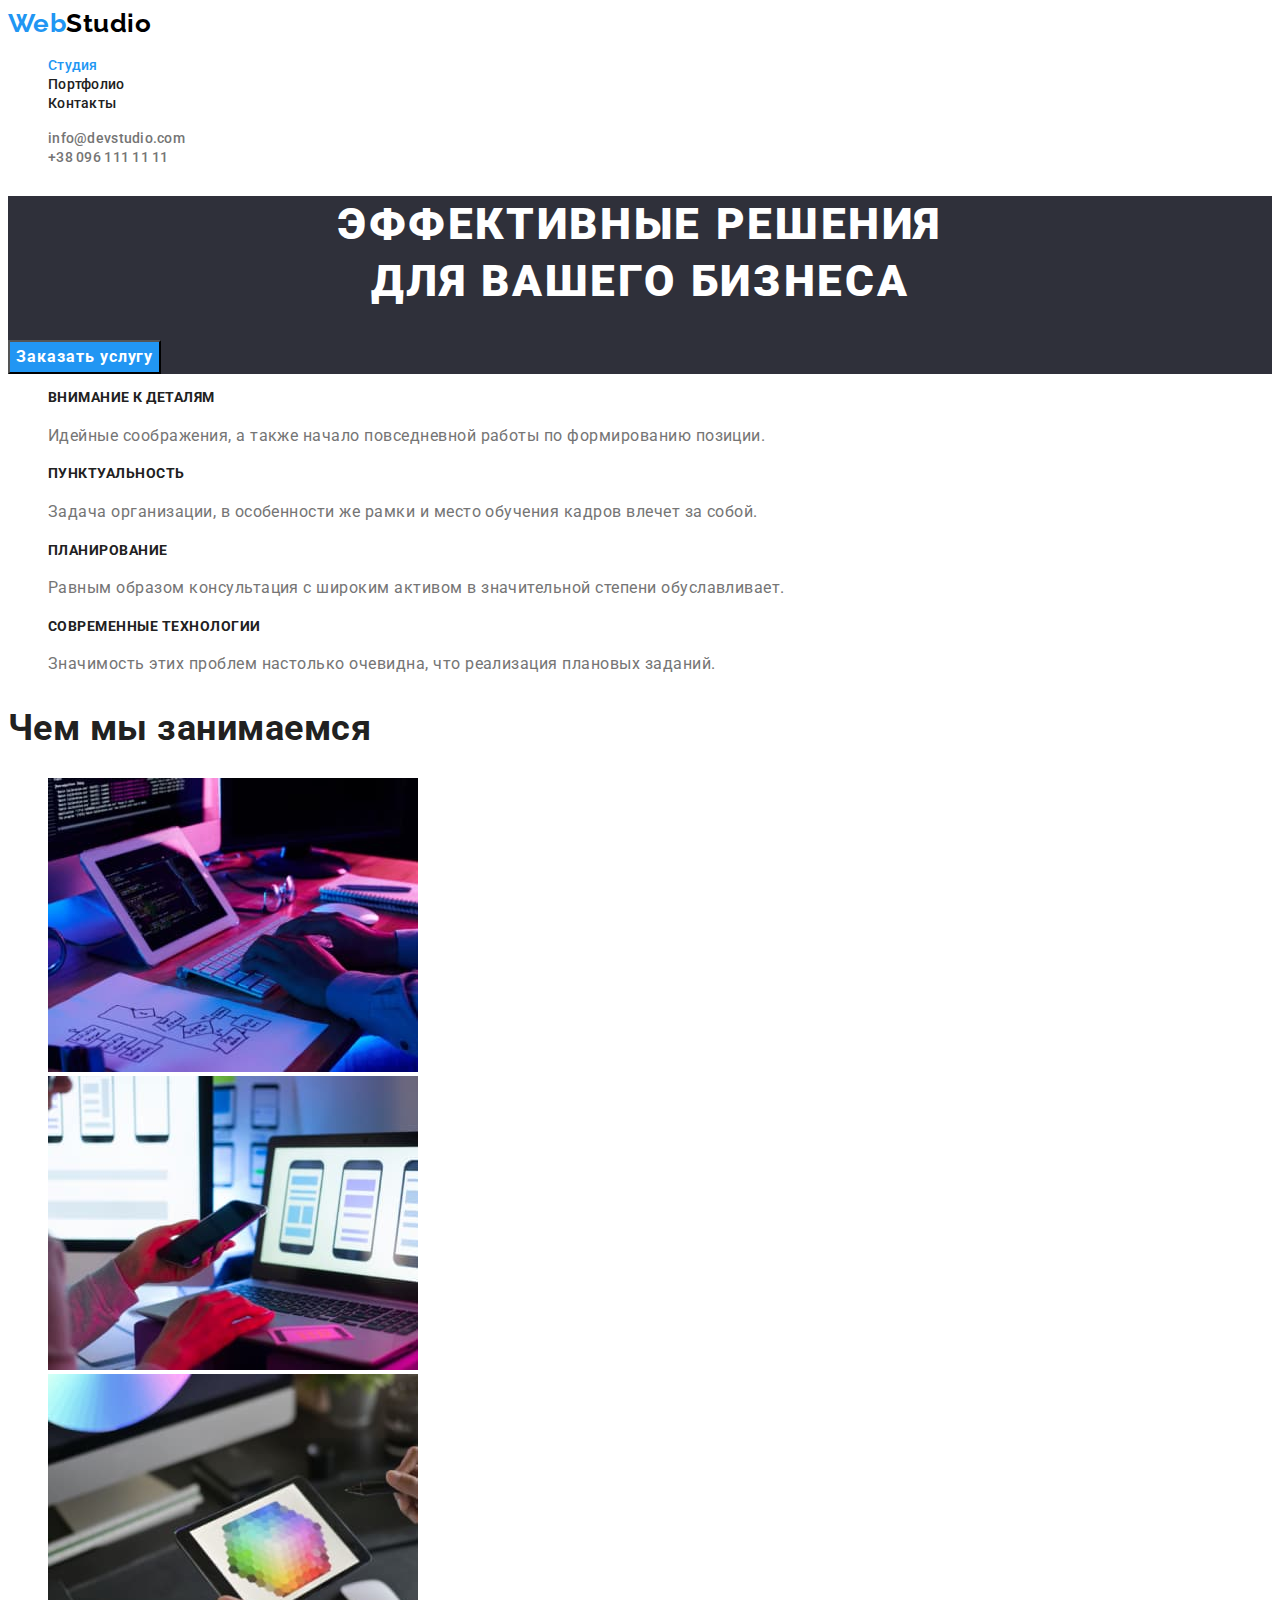
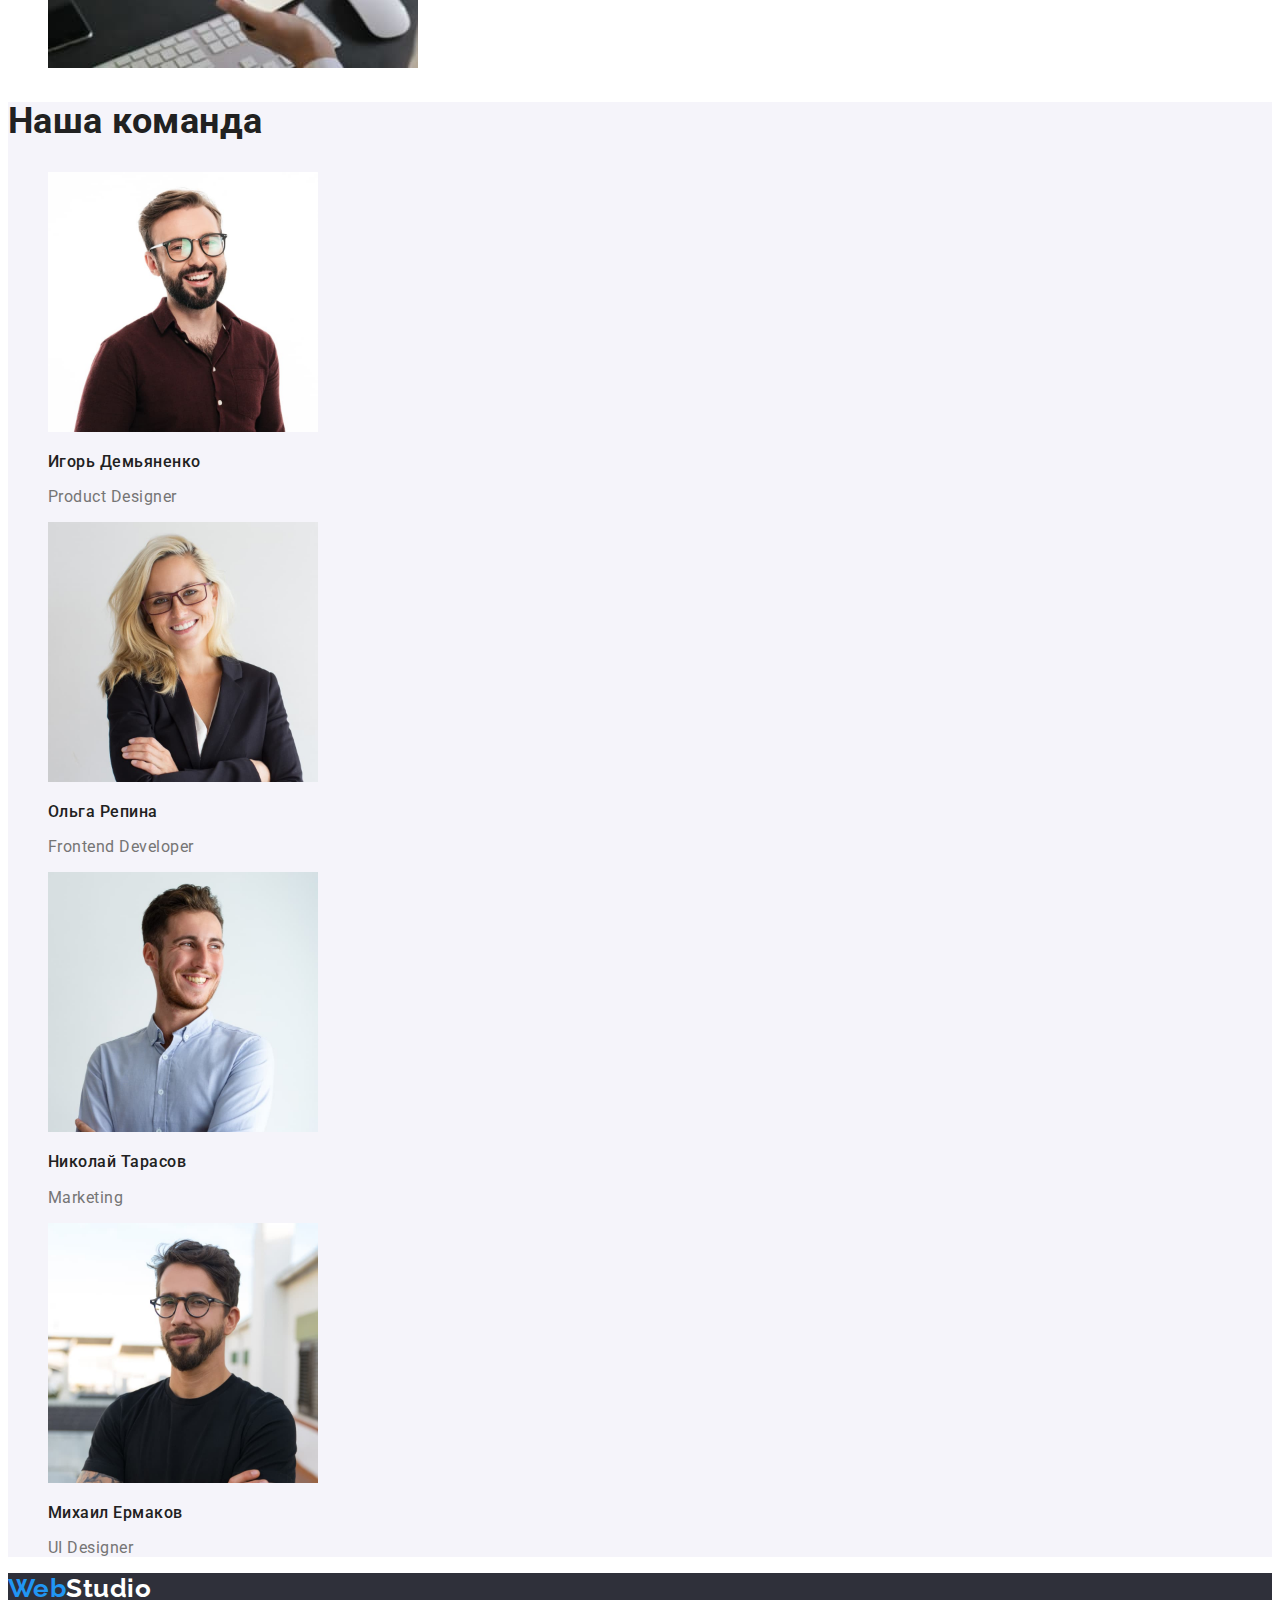
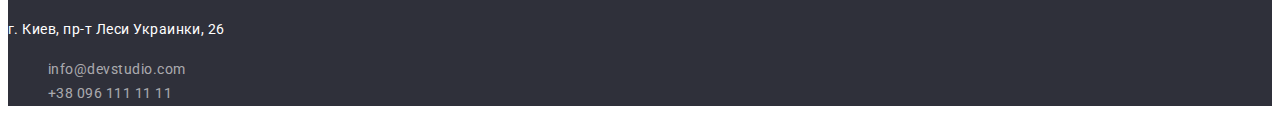
<file: index.html>
<!DOCTYPE html>
<html lang="ru">
<head>
    <meta charset="UTF-8">
    <meta http-equiv="X-UA-Compatible" content="IE=edge">
    <meta name="viewport" content="width=device-width, initial-scale=1.0">
    <title>Document</title>
    <link rel="preconnect" href="https://fonts.googleapis.com">
    <link rel="preconnect" href="https://fonts.gstatic.com" crossorigin>
    <link href="https://fonts.googleapis.com/css2?family=Raleway:wght@700&family=Roboto:wght@400;500;700;900&display=swap"
      rel="stylesheet">
    <link rel="stylesheet" href="./css/styles.css">
</head>
<body>
  <header>
      <nav>
        <a href="./index.html" lang="en" class="logo link">
          <span class="color-logo">Web</span>Studio</a>
      <ul class="list">
      
        <li><a href="./portfolio.html" class="site-nav link current">Студия</a></li>
        <li><a href="./portfolio.html" class="site-nav link">Портфолио</a></li>
        <li><a href="./portfolio.html" class="site-nav link">Контакты</a></li>
      
    </ul>
    </nav>

    <ul class="list">
      <li><a href="mailto:info@devstudio.com" class="contacts link">info@devstudio.com</a></li>
      <li><a href="tel:+380961111111" class="contacts link">+38 096 111 11 11</a></li>
    </ul>
  </header>
  
  <main>
  
    <!--блок герой-->
  
  <section class="hero-section">
      <h1 class="hero-text">Эффективные решения <br> для вашего бизнеса</h1>
      <button type="button" class="order">Заказать услугу</button>
  </section>
  

  <section>
    <h2 class="visibility">Наши преимущества</h2> 

      <ul class="list">
          <li>
              <h3 class="title-list">Внимание к деталям</h3>
              <p class="project-type">Идейные соображения, а также начало повседневной работы по формированию позиции.</p>
          </li>
          <li>
              <h3 class="title-list">Пунктуальность</h3>
              <p class="project-type">Задача организации, в особенности же рамки и место обучения кадров влечет за собой.</p>
          </li>
          <li>
              <h3 class="title-list">Планирование</h3>
              <p class="project-type">Равным образом консультация с широким активом в значительной степени обуславливает.</p>
          </li>
          <li>
              <h3 class="title-list">Современные технологии</h3>
              <p class="project-type">Значимость этих проблем настолько очевидна, что реализация плановых заданий.</p>
          </li>
      </ul>
  </section>

  <!-- деятельность -->
  
  <section>
      <h2 class="section-title">Чем мы занимаемся</h2>
      <ul class="list">
          <li><img src="./img/box1.jpg" alt="Человек печатает на клавиатуре" width="370"></li>
          <li><img src="./img/box2.jpg" alt="Человек сидит за ноутбуком с телефоном в руке" width="370"></li>
          <li><img src="./img/box3.jpg" alt="Планшет в руке" width="370"></li>
          
    </ul>
  </section>

  <!-- Команда -->
  
  <section class="team-section">
      <h2 class="section-title">Наша команда</h2>
      <ul class="list">
          <li><img src="./img/igor.jpg" alt="Улыбающийся мужчина в очках" width="270">
              <h3 class="team-member">Игорь Демьяненко</h3>
              <p class="position" lang="en">Product Designer</p>
        </li>
          <li><img src="./img/olga.jpg" alt="Улыбающаяся женщина в очках" width="270">
            <h3 class="team-member">Ольга Репина</h3>
            <p class="position" lang="en">Frontend Developer</p>
        
        </li>
          <li><img src="./img/nik.jpg" alt="Улыбающийся мужчина" width="270">
            <h3 class="team-member">Николай Тарасов</h3>
            <p class="position" lang="en">Marketing</p>
        </li>
          
        <li><img src="./img/mikh.jpg" alt="Мужчина в очках" width="270">
          <h3 class="team-member">Михаил Ермаков</h3>
            <p class="position" lang="en">UI Designer</p>
          </li>
      </ul>
  </section>

</main>

  <footer class="footer-background">
    <a href="./index.html" lang="en" class="logo-footer link"> <span class="color-logo">Web</span>Studio</a>
    
    <address>
    <p class="location">г. Киев, пр-т Леси Украинки, 26</p>
    <ul class="list">
        <li><a href="mailto:info@devstudio.com" class="contacts-footer link">info@devstudio.com</a></li>
        <li><a href="tel:+380961111111" class="contacts-footer link">+38 096 111 11 11</a></li>
        </ul>
    </address>
    </footer>
    
</body>
</html>
</file>
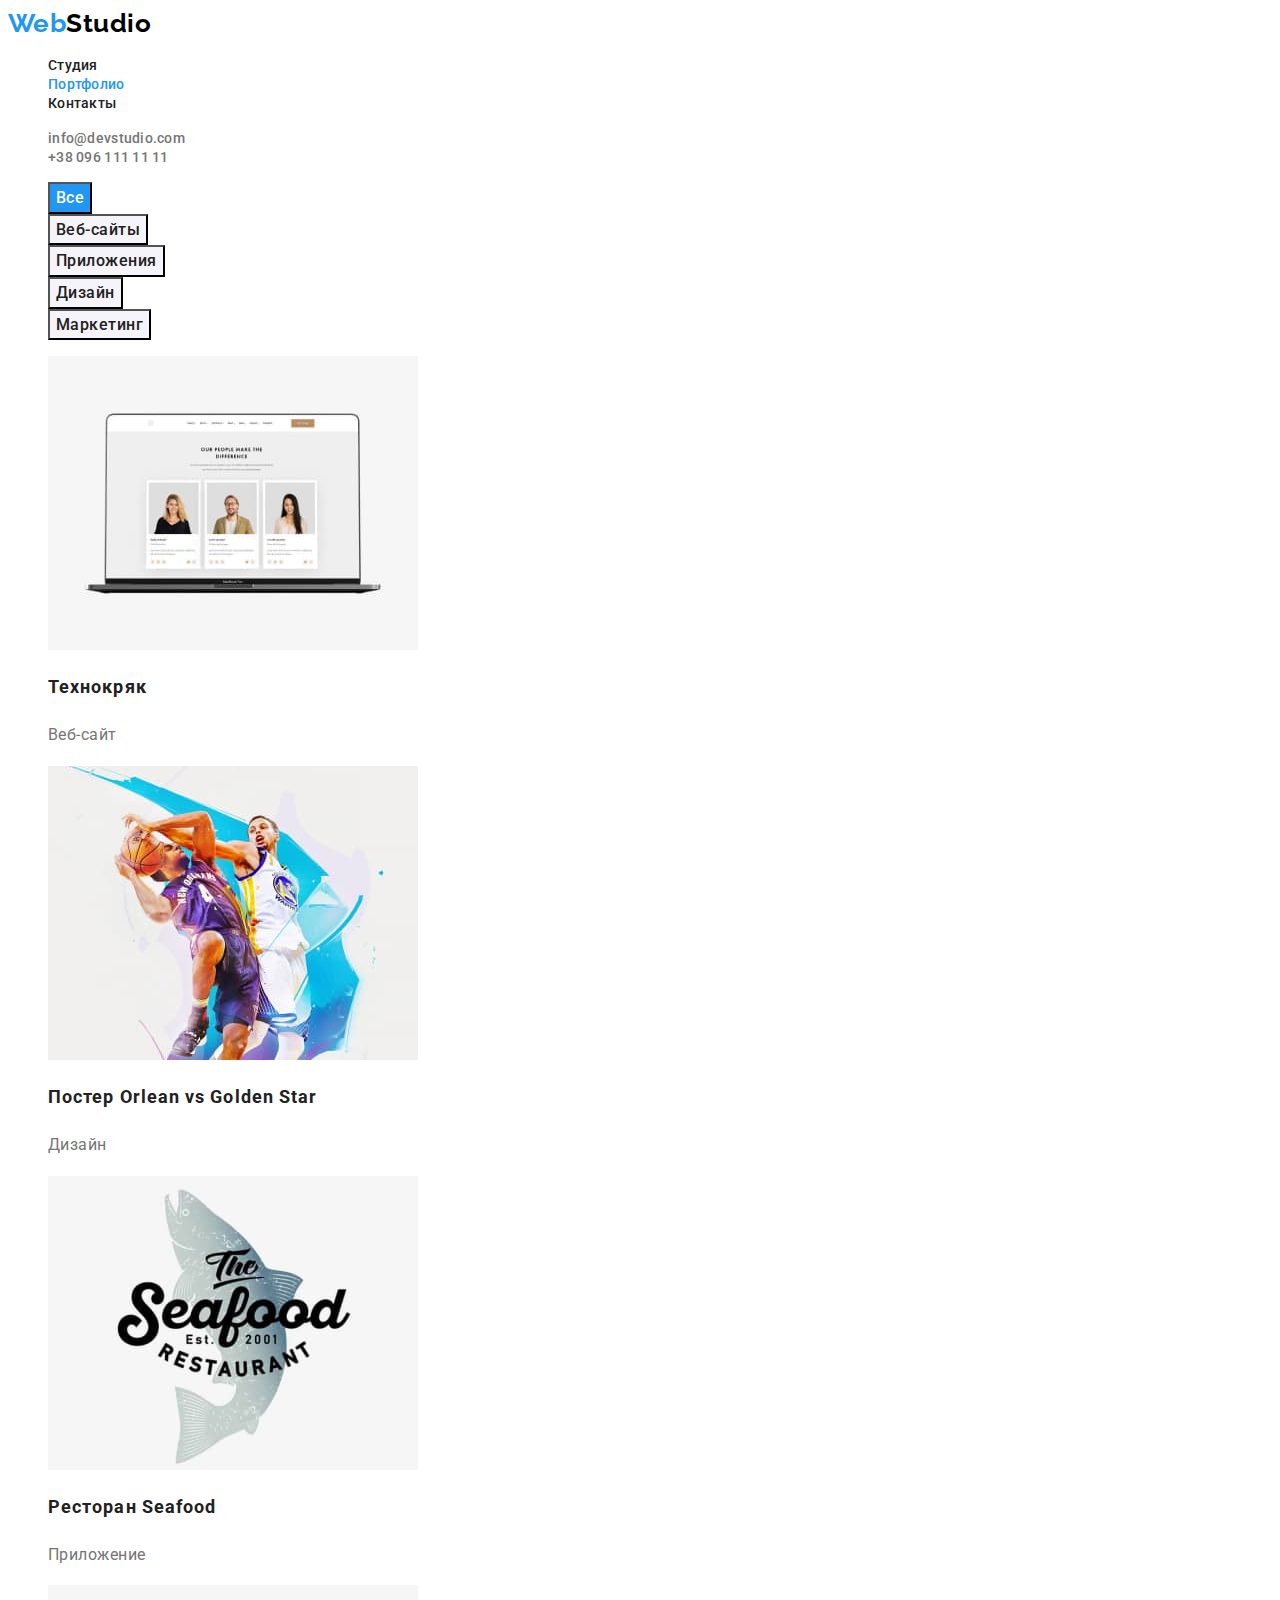
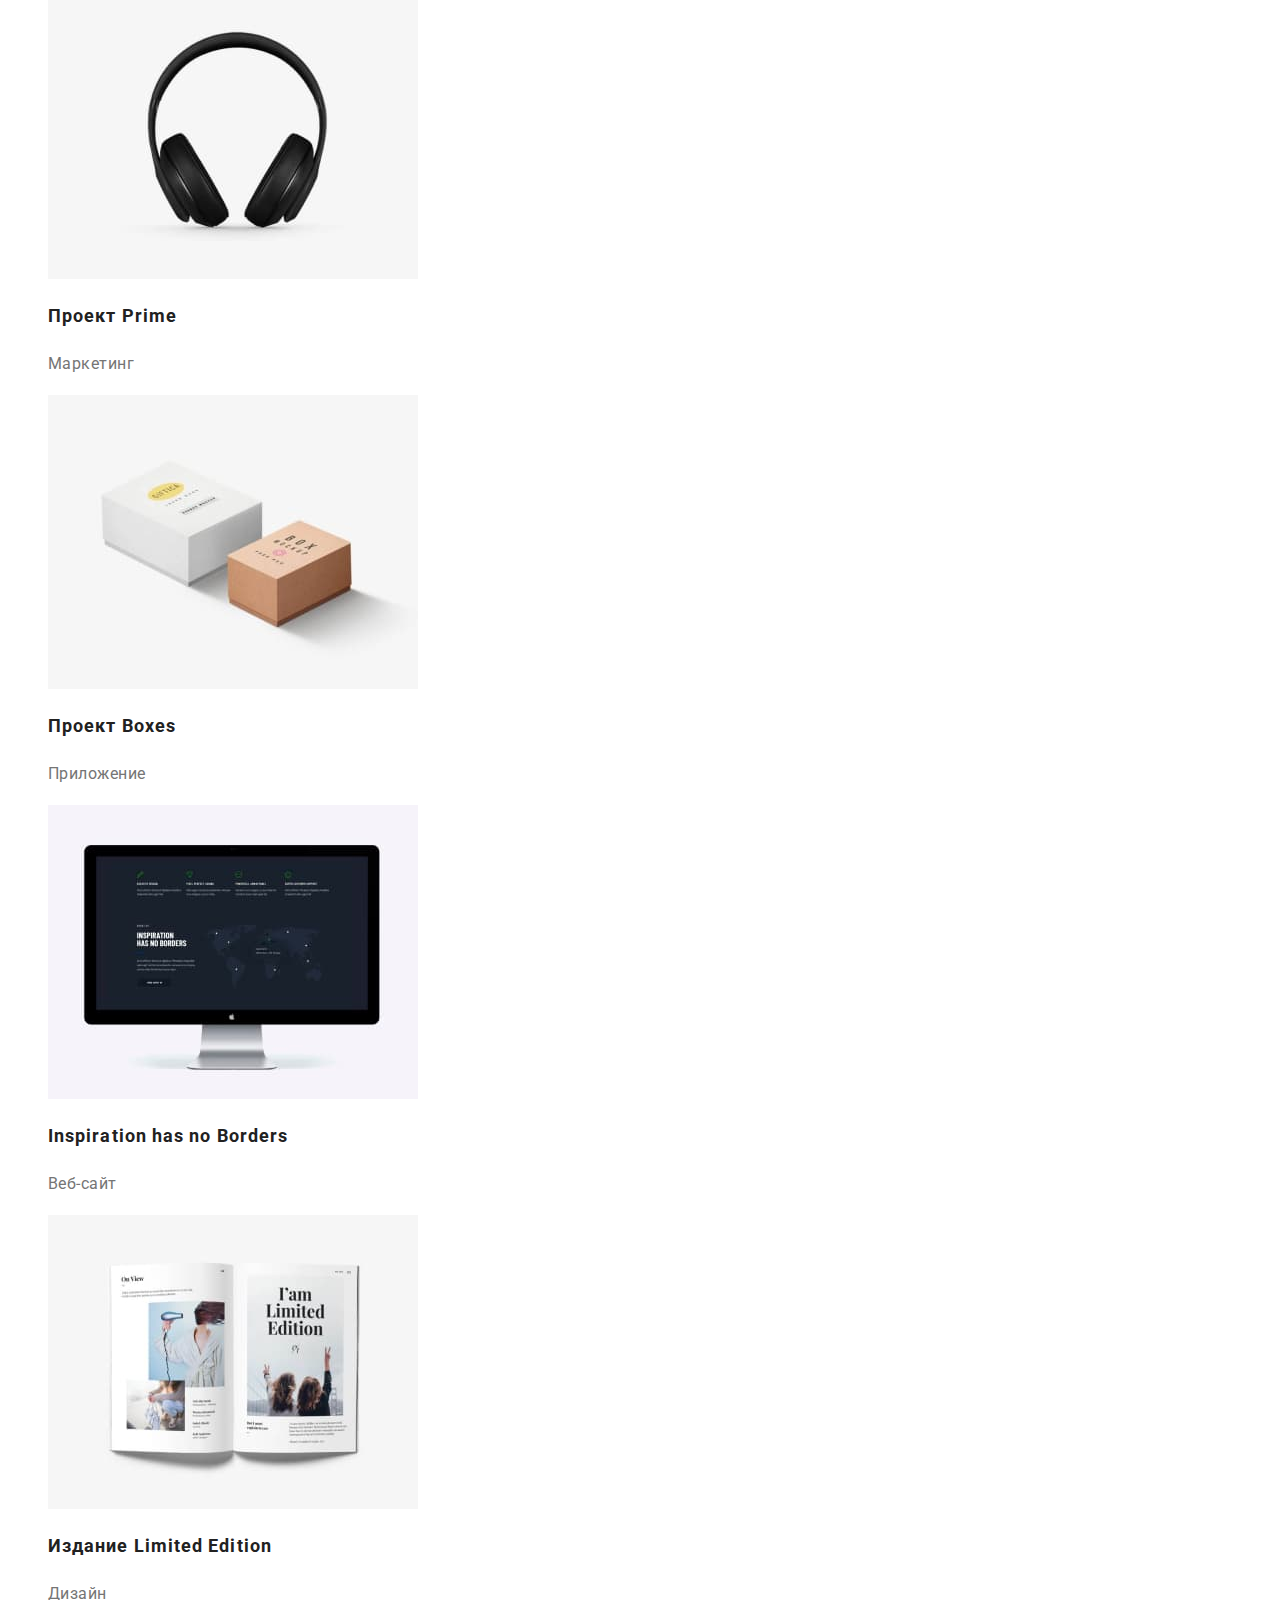
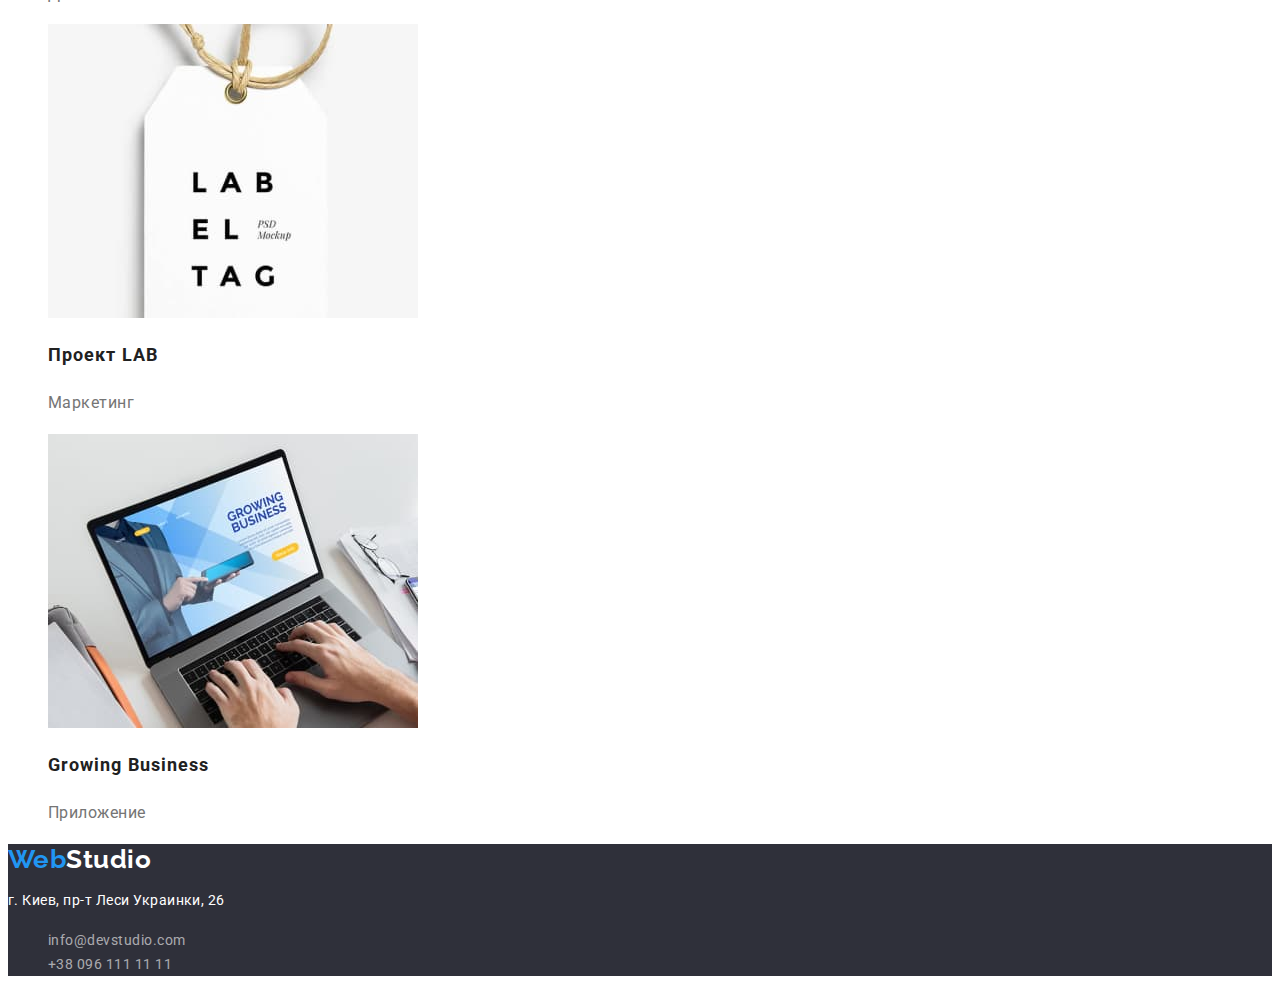
<file: portfolio.html>
<!DOCTYPE html>
<html lang="ru">
<head>
    <meta charset="UTF-8">
    <meta http-equiv="X-UA-Compatible" content="IE=edge">
    <meta name="viewport" content="width=device-width, initial-scale=1.0">
    <title>Document</title>
    <link rel="preconnect" href="https://fonts.googleapis.com">
    <link rel="preconnect" href="https://fonts.gstatic.com" crossorigin>
    <link href="https://fonts.googleapis.com/css2?family=Raleway:wght@700&family=Roboto:wght@400;500;700;900&display=swap"
        rel="stylesheet">
    <link rel="stylesheet" href="./css/styles.css">
</head>
<body>
    <header>
        <nav>
            <a href="./index.html" lang="en" class="logo link">
                <span class="color-logo">Web</span>Studio</a>
            <ul class="list">
                
                <li><a href="./index.html" class="site-nav link">Студия</a></li>
                <li><a href="./index.html" class="site-nav link current">Портфолио</a></li>
                <li><a href="./index.html" class="site-nav link">Контакты</a></li>
        
            </ul>
        </nav>
        
        <ul class="list">
            <li><a href="mailto:info@devstudio.com" class="contacts link">info@devstudio.com</a></li>
            <li><a href="tel:+380961111111" class="contacts link">+38 096 111 11 11</a></li>
        </ul>
    </header>
    
    <main>
        <section>
            <h1 class="visibility">Наши проекты</h1>
            <ul class="list">
                <li> <button type="button" class="nav-button current">Все</button> </li>
                <li> <button type="button" class="nav-button">Веб-сайты</button> </li>
                <li> <button type="button" class="nav-button">Приложения</button> </li>
                <li> <button type="button" class="nav-button">Дизайн</button> </li>
                <li> <button type="button" class="nav-button">Маркетинг</button> </li>
                
            </ul>
            <ul class="list">
                <li><img src="./images/img5.jpg" alt="Две женщины и мужчина" width="370">
                    <h2 class="projects">Технокряк</h2>
                    <p class="project-type">Веб-сайт</p>
                </li>
                <li><img src="./images/img6.jpg" alt="Два баскетболиста с мячом">
                    <h2 class="projects">Постер <span lang="en">Orlean vs Golden Star</span> </h2>
                    <p class="project-type">Дизайн</p>
                </li>
                <li><img src="./images/img7.jpg" alt="Логотип ресторана в виде рыбы" width="370">
                    <h2 class="projects">Ресторан <span lang="en">Seafood</span></h2>
                    <p class="project-type">Приложение</p>
                </li>
                <li><img src="./images/img8.jpg" alt="Наушники" width="370">
                    <h2 class="projects">Проект <span lang="en">Prime</span></h2>
                    <p class="project-type">Маркетинг</p>
                </li>
                <li><img src="./images/img9.jpg" alt="Две коробки" width="370">
                    <h2 class="projects">Проект <span lang="en">Boxes</span></h2>
                    <p class="project-type">Приложение</p>
                </li>
                <li><img src="./images/img10.jpg" alt="Черный монитор" width="370">
                    <h2 class="projects" lang="en">Inspiration has no Borders</h2>
                    <p class="project-type">Веб-сайт</p>
                </li>
                <li><img src="./images/img11.jpg" alt="Открытая книга" width="370">
                    <h2 class="projects">Издание <span lang="en">Limited Edition</span></h2>
                    <p class="project-type">Дизайн</p>
                </li>
                <li><img src="./images/img12.jpg" alt="Белая бирка с текстом" width="370">
                    <h2 class="projects">Проект <span lang="en">LAB</span></h2>
                    <p class="project-type">Маркетинг</p>
                </li>
                <li><img src="./images/img13.jpg" alt="Человек печатает на ноутбуке" width="370">
                    <h2 class="projects" lang="en">Growing Business</h2>
                    <p class="project-type">Приложение</p>
                </li>
                
            </ul>
        </section>


    </main>

    <footer class="footer-background">
        <a href="./index.html" lang="en" class="logo-footer link"> <span class="color-logo">Web</span>Studio</a>
        
        <address>
        <p class="location">г. Киев, пр-т Леси Украинки, 26</p>
        <ul class="list">
            <li><a href="mailto:info@devstudio.com" class="contacts-footer link">info@devstudio.com</a></li>
            <li><a href="tel:+380961111111" class="contacts-footer link">+38 096 111 11 11</a></li>
        </ul>
        </address>
    </footer>
    
</body>
</html>
</file>
<file: css/styles.css>
:root {
  --main-text-color: #212121;
  --secondary-text-color: #757575;
  --accent-blue: #2196f3;
  --accent-text-white: #ffffff;
  --main-background: #ffffff;
  --second-background: #2f303a;
  --third-background: #f5f4fa;
  --accent-text-black: #000000;
}

body {
  background-color: var(--main-background);
  color: var(--main-text-color);
  font-family: "Roboto", sans-serif;
  letter-spacing: 0.03em;
}
.logo {
  color: var(--accent-text-black);
}

.logo,
.color-logo,
.logo-footer {
  font-family: "Raleway", sans-serif;
  font-weight: 700;
  font-size: 26px;
  line-height: 1.2;
}
.list {
  list-style: none;
}
.link {
  text-decoration: none;
}
.visibility {
  display: none;
}

.site-nav {
  font-weight: 500;
  font-size: 14px;
  line-height: 1.1;
  letter-spacing: 0.02em;
  color: var(--main-text-color);
}
.color-logo,
.site-nav:hover,
.site-nav:focus,
.site-nav.current,
.contacts:hover,
.contacts:focus,
.contacts-footer:hover,
.contacts-footer:focus {
  color: var(--accent-blue);
}
.contacts {
  font-weight: 500;
  font-size: 14px;
  line-height: 1.1;
  letter-spacing: 0.02em;
  color: var(--secondary-text-color);
}

.hero-text {
  font-weight: 900;
  font-size: 44px;
  line-height: 1.3;
  text-align: center;
  letter-spacing: 0.06em;
  text-transform: uppercase;
}
.hero-section,
.footer-background {
  background-color: var(--second-background);
}
.order {
  font-family: "Roboto", sans-serif;
  font-weight: 700;
  font-size: 16px;
  line-height: 1.8;
  letter-spacing: 0.06em;
  background-color: var(--accent-blue);
  cursor: pointer;
}
.title-list {
  font-size: 14px;
  line-height: 1.1;
  text-transform: uppercase;
  color: var(--main-text-color);
}
.section-title {
  font-size: 36px;
  line-height: 1.1;
}
.team-member {
  font-weight: 500;
  font-size: 16px;
  line-height: 1.2;
}
.position {
  font-weight: 400;
  font-size: 16px;
  line-height: 1.2;
  color: var(--secondary-text-color);
}

.team-section,
.nav-button {
  background-color: var(--third-background);
}

.nav-button {
  font-family: "Roboto", sans-serif;
  font-weight: 500;
  font-size: 16px;
  line-height: 1.6;
  letter-spacing: 0.03em;
  color: var(--main-text-color);
  cursor: pointer;
}
.nav-button:hover,
.nav-button:focus,
.nav-button.current {
  background: var(--accent-blue);
  color: var(--accent-text-white);
}

.projects {
  font-size: 18px;
  line-height: 2;
  letter-spacing: 0.06em;
}
.project-type {
  font-size: 16px;
  line-height: 1.8;
  color: var(--secondary-text-color);
}
.hero-text,
.order,
.logo-footer,
.location {
  color: var(--accent-text-white);
}
.location {
  font-size: 14px;
  line-height: 1.7;
}
.contacts-footer {
  font-weight: 400;
  font-size: 14px;
  line-height: 1.7;
  color: rgba(255, 255, 255, 0.6);
}
address {
  font-style: normal;
}
</file>
